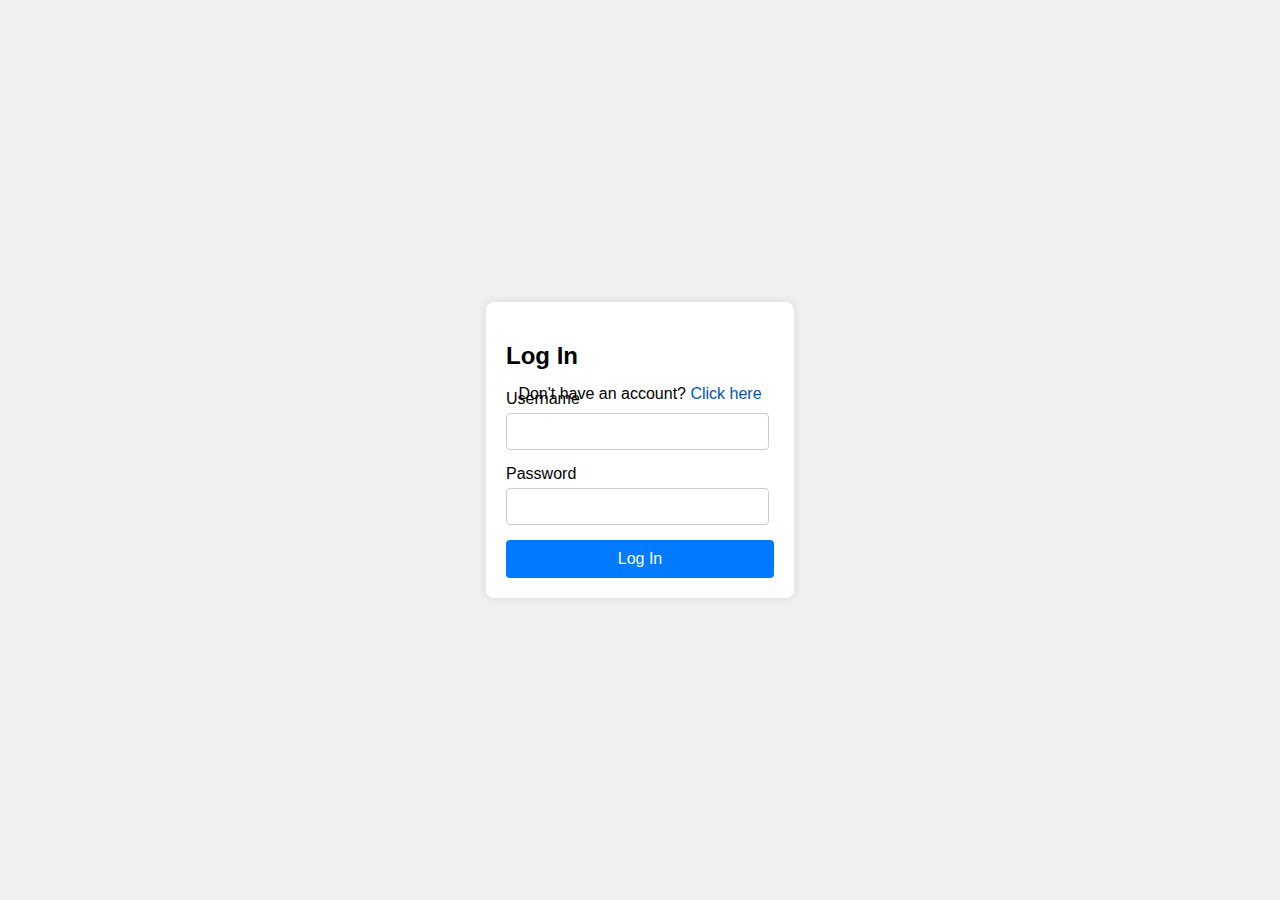
<file: login.html>
<!DOCTYPE html>
<html lang="en">
<head>
    <meta charset="UTF-8">
    <meta name="viewport" content="width=device-width, initial-scale=1.0">
    <title>Log In</title>
    <link rel="stylesheet" href="login.css">
</head>
<body>
    <div class="login-container">
        <h2>Log In</h2>
        <form action="/login" method="post">
            <label for="username">Username</label>
            <input type="text" id="username" name="username" required>
            <label for="password">Password</label>
            <input type="password" id="password" name="password" required>
            <button type="submit">Log In</button>
        </form>
    </div>
    <div class="account">
        Don't have an account?  <a href="./signup.html" class="a ">Click here</a>
    </div>

    <script src="login.js"></script>
</body>
</html>
</file>
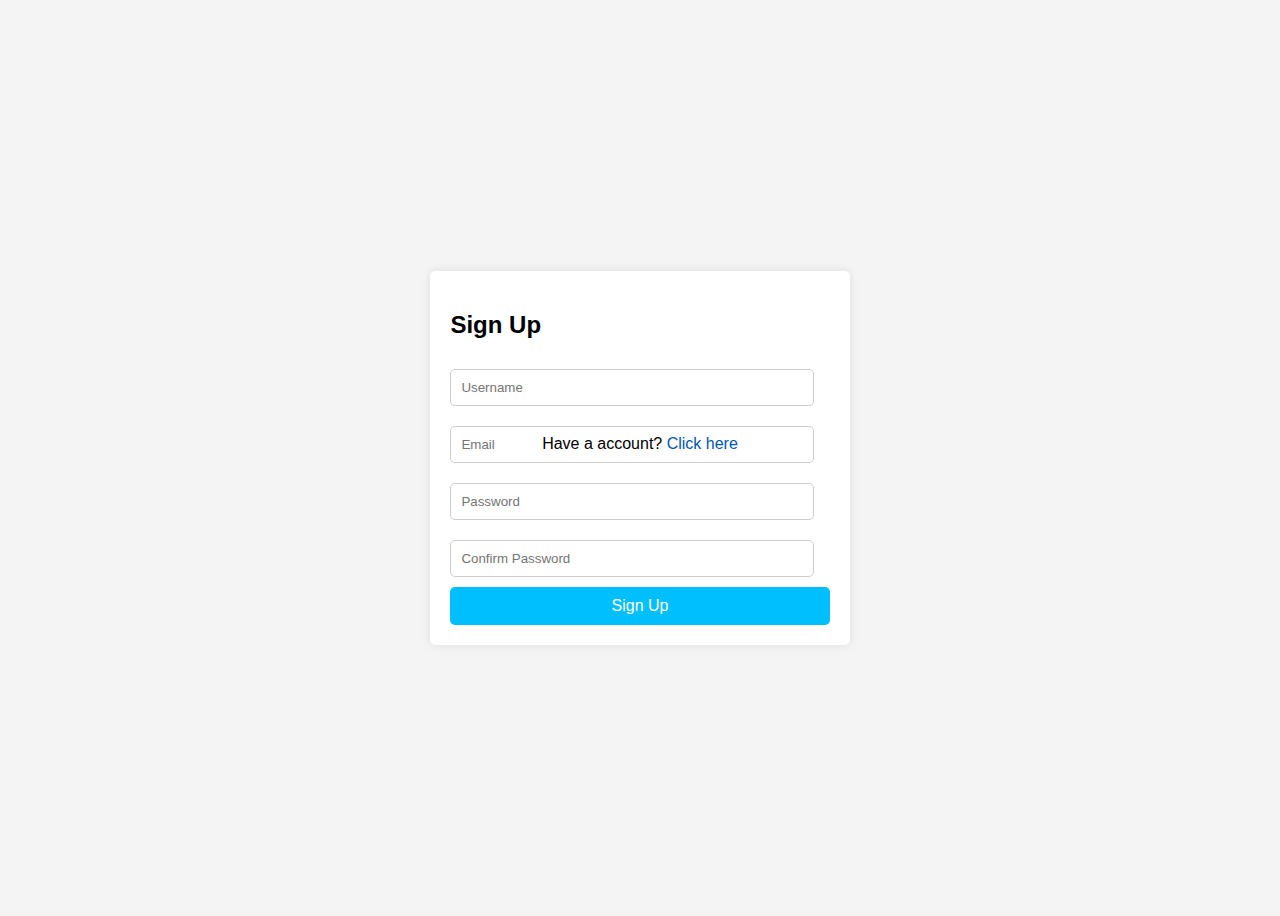
<file: signup.html>
<!DOCTYPE html>
<html lang="en">
<head>
    <meta charset="UTF-8">
    <meta name="viewport" content="width=device-width, initial-scale=1.0">
    <title>Sign Up</title>
    <link rel="stylesheet" href="signup.css">
</head>
<body>
    <form class="signup-form">
        <h2>Sign Up</h2>
        <input type="text" id="username" placeholder="Username" required>
        <input type="email" id="email" placeholder="Email" required>
        <input type="password" id="password" placeholder="Password" required>
        <input type="password" id="confirmPassword" placeholder="Confirm Password" required>
        <button type="submit">Sign Up</button>
    </form>
    <div class="account">
        Have a account?  <a href="./login.html" class="a">Click here</a>
    </div>
    <script src="signup.js"></script>
</body>
</html>
</file>
<file: login.css>
body {
    font-family: Arial, sans-serif;
    display: flex;
    justify-content: center;
    align-items: center;
    height: 100vh;
    margin: 0;
    background-color: #f0f0f0;
}
.login-container {
    background-color: #fff;
    padding: 20px;
    border-radius: 8px;
    box-shadow: 0 0 10px rgba(0, 0, 0, 0.1);
}
.login-container h2 {
    margin-bottom: 20px;
}
.login-container label {
    display: block;
    margin-bottom: 5px;
}
.login-container input {
    width: 90%;
    padding: 10px;
    margin-bottom: 15px;
    border: 1px solid #ccc;
    border-radius: 4px;
}
.login-container button {
    width: 100%;
    padding: 10px;
    background-color: #007BFF;
    border: none;
    border-radius: 4px;
    color: #fff;
    font-size: 16px;
    cursor: pointer;
}
.login-container button:hover {
    background-color: #0056b3;
}
.account{
    position: absolute;
    top: 385px;
}
.a{
    text-decoration: none;
    color:#0056b3
}
.a:hover{
    text-decoration: underline;
    transition: 0.9s;
}
</file>
<file: signup.css>
body {
    font-family: Arial, sans-serif;
    background-color: #f4f4f4;
    display: flex;
    justify-content: center;
    align-items: center;
    height: 100vh;
}
.signup-form {
    width: 30%;
    background: #fff;
    padding: 20px;
    border-radius: 5px;
    box-shadow: 0 0 10px rgba(0, 0, 0, 0.1);
}
.signup-form h2 {
    margin-bottom: 20px;
}
.signup-form input {
    width: 90%;
    padding: 10px;
    margin: 10px 0;
    border: 1px solid #ccc;
    border-radius: 5px;
}
.signup-form button {
    width: 100%;
    padding: 10px;
    background: deepskyblue;
    border: none;
    border-radius: 5px;
    color: #fff;
    font-size: 16px;
}
.background{
    width: 100%;
}
.account{
    position: absolute;
    top: 435px;
    
}
.a{
    text-decoration: none;
    color:#0056b3
}
.a:hover{
    text-decoration: underline;
    transition: 0.9s;
}
</file>
